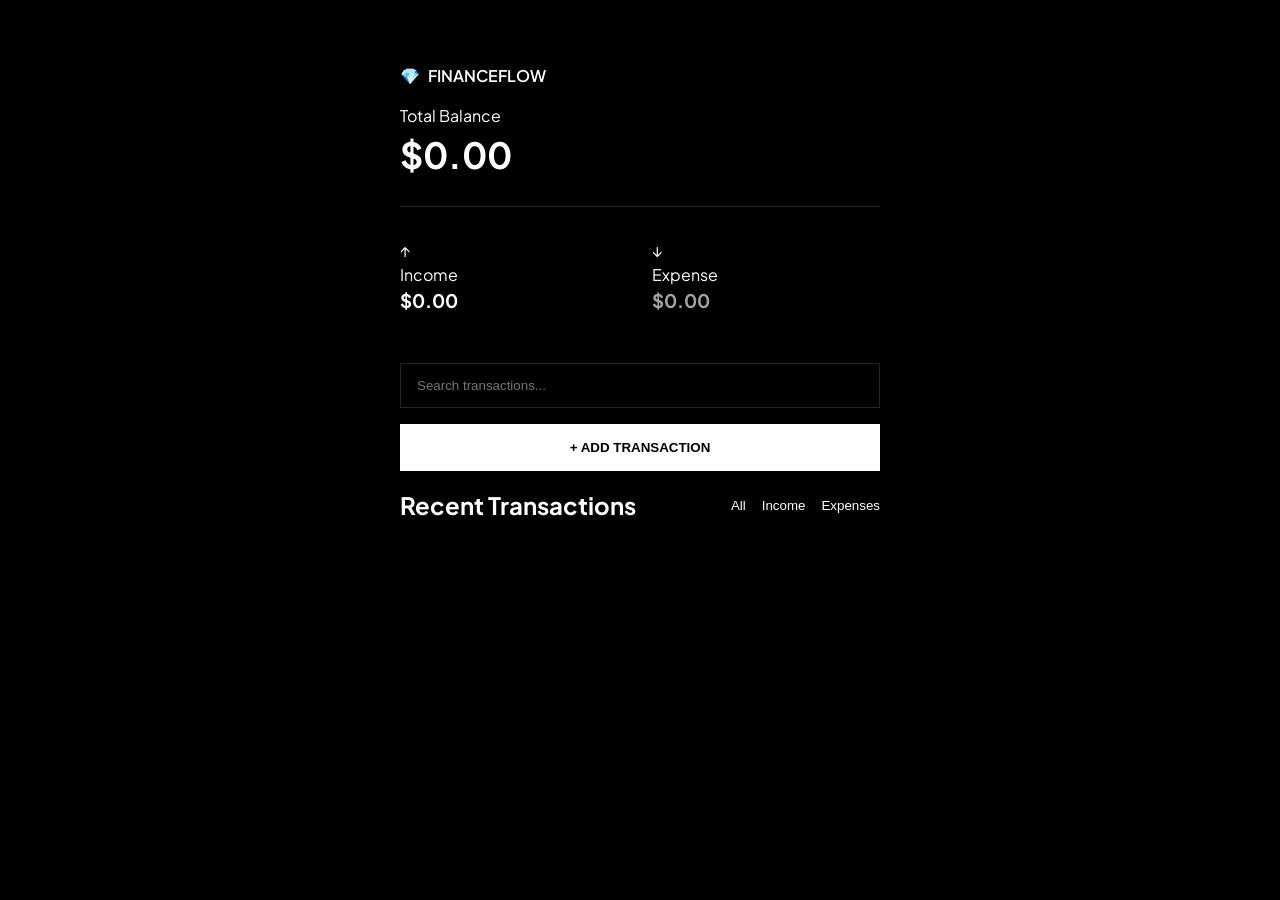
<file: 2/index.html>
<!doctype html>
<html lang="en">
  <head>
    <meta charset="UTF-8" />
    <meta name="viewport" content="width=device-width, initial-scale=1.0" />
    <title>FinanceFlow | Premium Budget Tracker (BUGGY)</title>
    <link rel="stylesheet" href="style.css" />
    
    <link
      href="https://fonts.googleapis.com/css2?family=Plus+Jakarta+Sans:wght@300;400;500;600;700&display=swap"
      rel="stylesheet"
    />
  </head>
  <body>
    <div class="container">
      <!-- Header -->
      <header>
        <div class="logo">
          <span class="logo-icon">💎</span>
          <h1>FinanceFlow</h1>
        </div>
        <div class="balance-card">
          <p>Total Balance</p>
          <h2 id="total-balance">$0.00</h2>
        </div>
      </header>

      <!-- Stats Grid -->
      <div class="stats-grid">
        <div class="stat-item income">
          <div class="stat-icon">↑</div>
          <div class="stat-info">
            <span>Income</span>
            <h3 id="total-income">$0.00</h3>
          </div>
        </div>
        <div class="stat-item expense">
          <div class="stat-icon">↓</div>
          <div class="stat-info">
            <span>Expense</span>
            <h3 id="total-expense">$0.00</h3>
          </div>
        </div>
      </div>

      <!-- Controls -->
      <div class="controls">
        <div class="search-bar">
          <input type="text" id="search-input" placeholder="Search transactions..." />
        </div>
        <button class="btn-add" id="openModal">+ Add Transaction</button>
      </div>

      <!-- Transaction List -->
      <div class="transaction-section">
        <div class="section-header">
          <h2>Recent Transactions</h2>
          <div class="filter-btns">
            <button class="filter-btn active" data-filter="all">All</button>
            <button class="filter-btn" data-filter="income">Income</button>
            <button class="filter-btn" data-filter="expense">Expenses</button>
          </div>
        </div>
        <ul id="transaction-list" class="transaction-list">
          <!-- Transactions will be injected here -->
        </ul>
      </div>
    </div>

    <!-- Modal Form -->
    <div class="modal-overlay" id="modalOverlay">
      <div class="modal-content">
        <div class="modal-header">
          <h2>New Transaction</h2>
          <button class="close-btn" id="closeModal">&times;</button>
        </div>
        <form id="transaction-form">
          <div class="form-group">
            <label for="text">Description</label>
            <input
              type="text"
              id="text"
              placeholder="e.g. Salary, Groceries"
              required
            />
          </div>
          <div class="form-group">
            <label for="amount">Amount ($)</label>
            <input
              type="number"
              id="amount"
              step="0.01"
              placeholder="0.00"
              required
            />
          </div>
          <div class="form-group">
            <label>Type</label>
            <div class="type-selector">
              <label class="radio-label">
                <input
                  type="radio"
                  name="transaction-type"
                  value="income"
                  checked
                />
                <span class="custom-radio">Income</span>
              </label>
              <label class="radio-label">
                <input type="radio" name="transaction-type" value="expense" />
                <span class="custom-radio">Expense</span>
              </label>
            </div>
          </div>
          <div class="form-group">
            <label for="category">Category</label>
            <select id="category">
              <option value="salary">Salary</option>
              <option value="food">Food</option>
              <option value="entertainment">Entertainment</option>
              <option value="shopping">Shopping</option>
              <option value="utilities">Utilities</option>
              <option value="other">Other</option>
            </select>
          </div>
          <button type="submit" class="btn-submit">Save Transaction</button>
        </form>
      </div>
    </div>

    <script src="script.js"></script>
  </body>
</html>
</file>
<file: 2/style.css>
:root {
  --bg: #000000;
  --surface: #0a0a0a;
  --border: #262626;
  --text-primary: #ffffff;
  --text-secondary: #a3a3a3;
  --accent: #ffffff;
  --success: #ffffff;
  --danger: #ffffff;
  --income-color: #ffffff;
  --expense-color: #a3a3a3;
}

* {
  margin: 0;
  padding: 0;
  box-sizing: border-box;
}

body {
  font-family: "Plus Jakarta Sans", sans-serif;
  background-color: var(--bg);
  color: var(--text-primary);
  height: 100vh;
  display: flex;
  justify-content: center;
  padding: 4rem 1rem;
  line-height: 1.5;
  /* overflow: hidden; */
}

.container {
  width: 100%;
  max-width: 480px;
}

header {
  margin-bottom: 2rem;
  border-bottom: 1px solid var(--border);
  padding-bottom: 1.5rem;
}

.logo {
  display: flex;
  align-items: center;
  gap: 0.5rem;
  margin-bottom: 1rem;
}

.logo h1 {
  font-size: 1rem;
  font-weight: 600;
  text-transform: uppercase;
}

.balance-card h2 {
  font-size: 2.25rem;
  font-weight: 700;
}

.stats-grid {
  display: grid;
  grid-template-columns: 1fr 1fr;
  gap: 1.5rem;
  margin-bottom: 2rem;
}

/* BUG #18: Stat Inversion (Grayscale inversion) */
.income h3 {
  color: var(--text-primary);
}
.expense h3 {
  color: var(--text-secondary);
}

.search-bar input {
  width: 100%;
  background: transparent;
  border: 1px solid var(--border);
  padding: 0.875rem 1rem;
  color: white;
  margin: 1rem 0;
}

.btn-add {
  background: var(--accent);
  color: var(--bg);
  border: none;
  padding: 1rem;
  font-weight: 600;
  text-transform: uppercase;
  cursor: pointer;
  width: 100%;
  /* BUG #13: Click through button */
  /* pointer-events: none; */
}

.modal-overlay {
  position: fixed;
  top: 0;
  left: 0;
  width: 100%;
  height: 100%;
  background: rgba(0, 0, 0, 0.9);
  display: flex;
  align-items: center;
  justify-content: center;
  opacity: 0;
  visibility: hidden;
  /* BUG #10: Z-index too low */
  z-index: 9999;
}

.modal-overlay.active {
  opacity: 1;
  visibility: visible;
}

.modal-content {
  background: var(--surface);
  border: 1px solid var(--border);
  width: 90%;
  max-width: 400px;
  padding: 2.5rem;
  /* BUG #2: Overriding visibility logic */
  /* display: none; */
}

.form-group input,
.form-group select {
  width: 100%;
  background: transparent;
  border: 1px solid var(--border);
  padding: 0.75rem;
  color: white;
}
.form-group .type-selector {
  display: flex;
  width: 100%;
  gap: 5px;
}
.form-group .radio-label {
  background: rgb(0, 0, 0);
  color: rgb(255, 255, 255);
  width: 100%;
  text-align: center;
  padding: 0.7rem 2rem;
}
.form-group .radio-label:has(input:checked) {
  background: white;
  color: black;
}
.form-group .type-selector .radio-label input {
  display: none;
}

.section-header {
  display: flex;
  justify-content: space-between;
  align-items: center;
}
.filter-btns {
  display: flex;
  gap: 1rem;
}
.filter-btns .filter-btn {
  background: none;
  border: none;
  color: white;
}
.filter-btns .filter-btn:hover {
  border-bottom: 1px solid white !important;
}
.transaction-section {
  padding: 1rem 0;
}
/* BUG #16: Invisible Dropdown Options */
select option {
  background: #d4d4d4;
  color: #0f172a;
}

.transaction-list {
  list-style: none;
  display: flex;
  flex-direction: column;
  /* overflow: hidden;  */
  /* height: calc(100vh - 340px); Sync with complete version height */
  margin-bottom: 2rem;
}

.transaction-item {
  display: grid;
  grid-template-columns: auto 1fr auto auto;
  align-items: center;
  gap: 1.25rem;
  padding: 1.25rem 0;
  border-bottom: 1px solid var(--border);
}

.amount-income {
  color: var(--text-primary);
}
.amount-expense {
  color: var(--text-secondary);
}

.modal-header {
  display: flex;
  justify-content: space-between;
}
.delete-btn {
  background: transparent;
  height: fit-content;
  padding: 1rem;
  border: none;
  color: var(--text-secondary);
}

.btn-submit {
  background: var(--accent);
  color: var(--bg);
  border: none;
  margin: 1rem 0;
  padding: 1rem;
  font-weight: 600;
  text-transform: uppercase;
  cursor: pointer;
  width: 100%;
}
</file>
